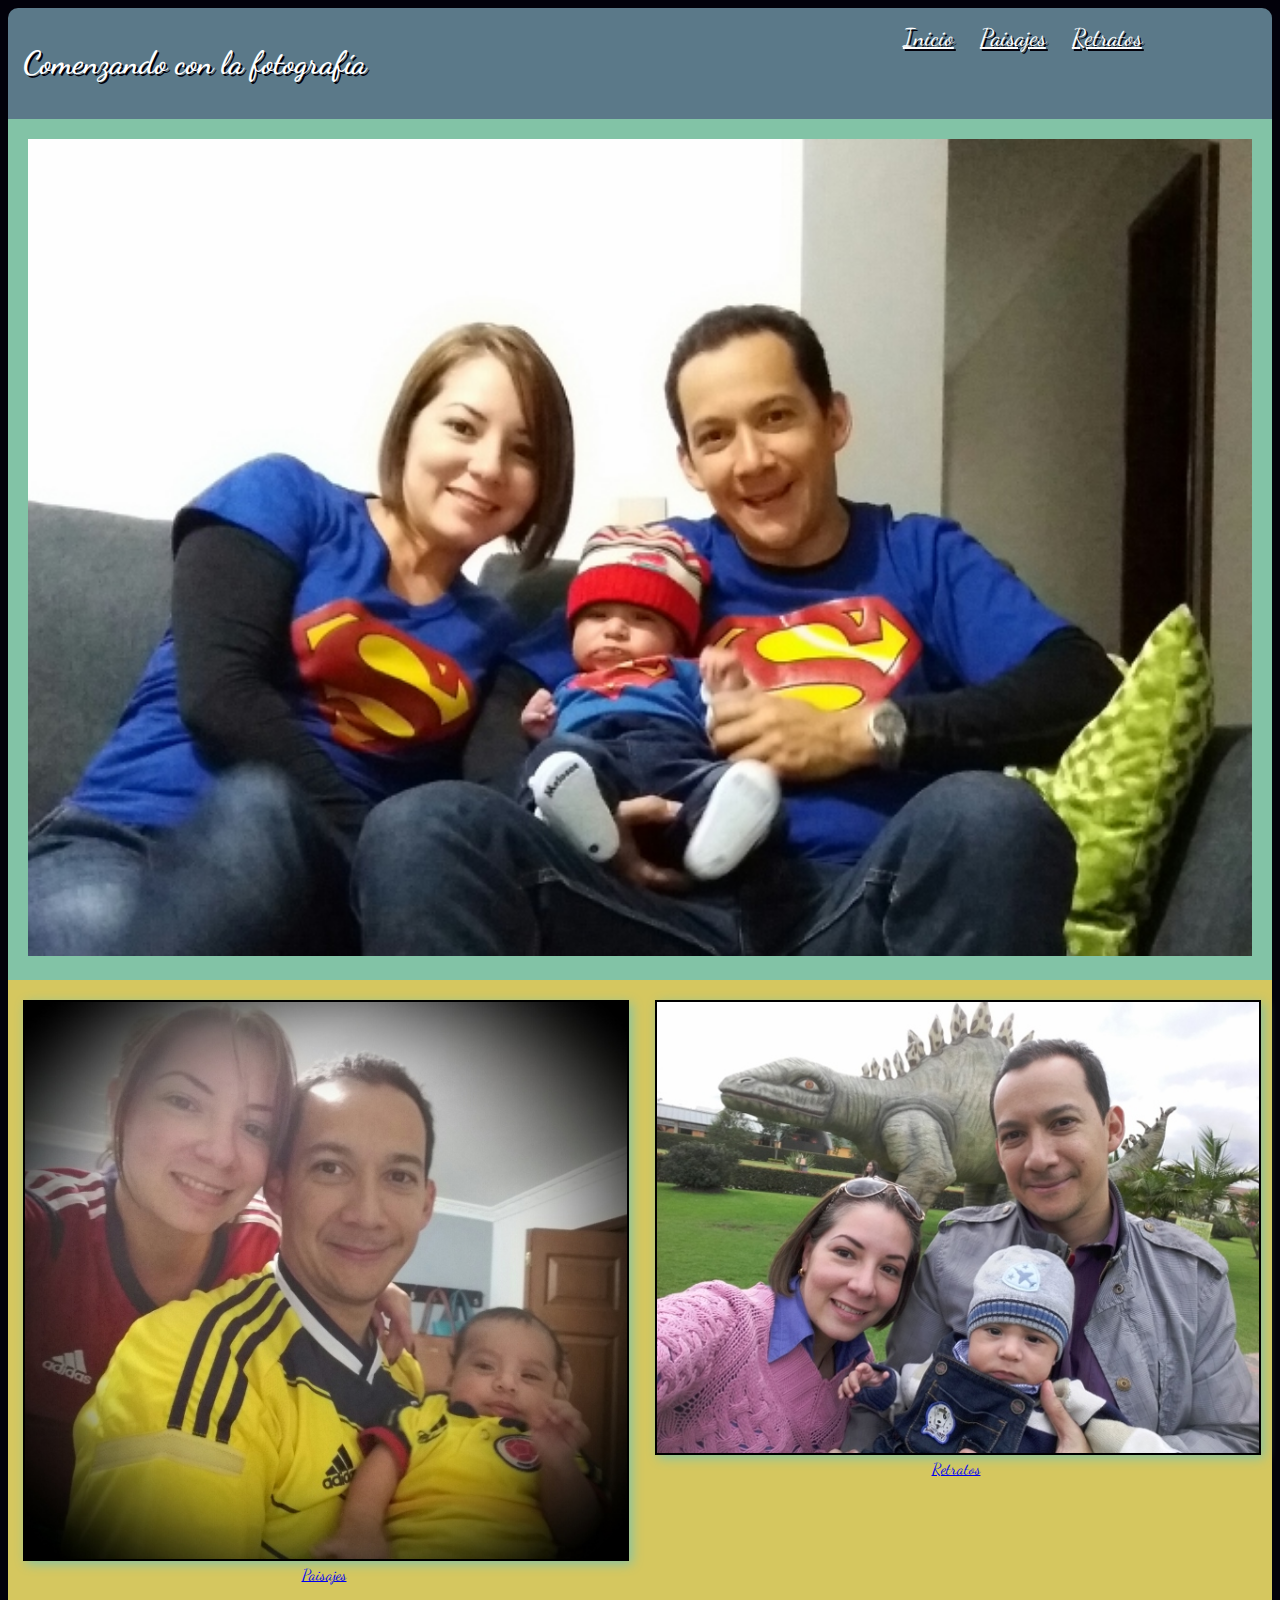
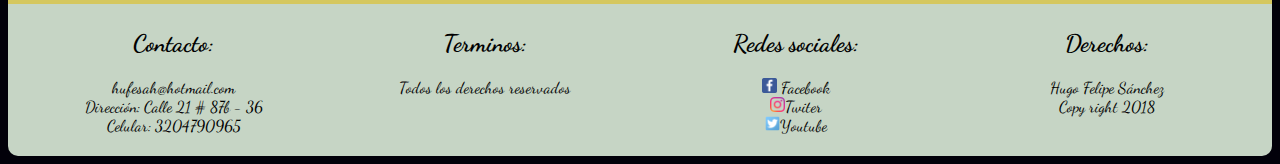
<file: index.html>
<!DOCTYPE html>
<html>
  <head>
    <meta charset="utf-8">
    <meta name="author" content="Hugo Felipe Sanchez">
    <meta name="keywords" content="ejemplo CSS,hufesa,nextu">
    <meta name="description" content="ejemplo de creación de página con CSS">
    <meta name="viewport" content="with=device-with,user-scalable=no">
    <link rel="stylesheet" href="css/estilos.css">
    <link href="https://fonts.googleapis.com/css?family=Dancing+Script" rel="stylesheet">
    <title>WEB FOTOGRAFIA</title>
  </head>
  <body>
  <div id="contenido">
    <header>
          <div id="titulo-izq">
            <h1>Comenzando con la fotografía</h1>
          </div>
          <div id="titulo-der">
	          <a href="#">Inicio</a>
		           <a href="#">Paisajes</a>
		          <a href="#">Retratos</a>
	          </div>
    </header>

       <section id="primera-fila">
         <img src="images/20171031_223634.jpg"></img>
      </section>
       <section id="segunda-fila">
         <div class="imagenes">
            <img src="images/20171005_184426.jpg" class="paisaje"></img>
            <br><a href="paisajes.html">Paisajes</a>
        </div>
        <div class="imagenes">
            <img src="images/20171126_143521.jpg" class="rostro" ></img>
            <br><a href="retratos.html">Retratos</a>
        </div>
     </section>

    <footer>
     <div class="columnas">
       <h2> Contacto:</h2>
        <p> hufesah@hotmail.com<br>
         Dirección: Calle 21 # 87b - 36<br>
         Celular: 3204790965</p>
       </div>
       <div class="columnas"><h2>Terminos:</h2>
        <p>Todos los derechos reservados</p>
       </div>
       <div class="columnas"><h2>Redes sociales:</h2>
      <p> <img src="./images/facebook.png" class="iconos" /> Facebook<br>
          <img src="./images/Instagram.png" class="iconos" />Twiter<br>
          <img src="./images/Twitter.png" class="iconos" />Youtube</p>
       </div>
       <div class="columnas"><h2>Derechos: </h2>
        <p>Hugo Felipe Sánchez <br>
        Copy right 2018</p>
       </div>
  </footer>
</div>
  </body>
</html>
</file>
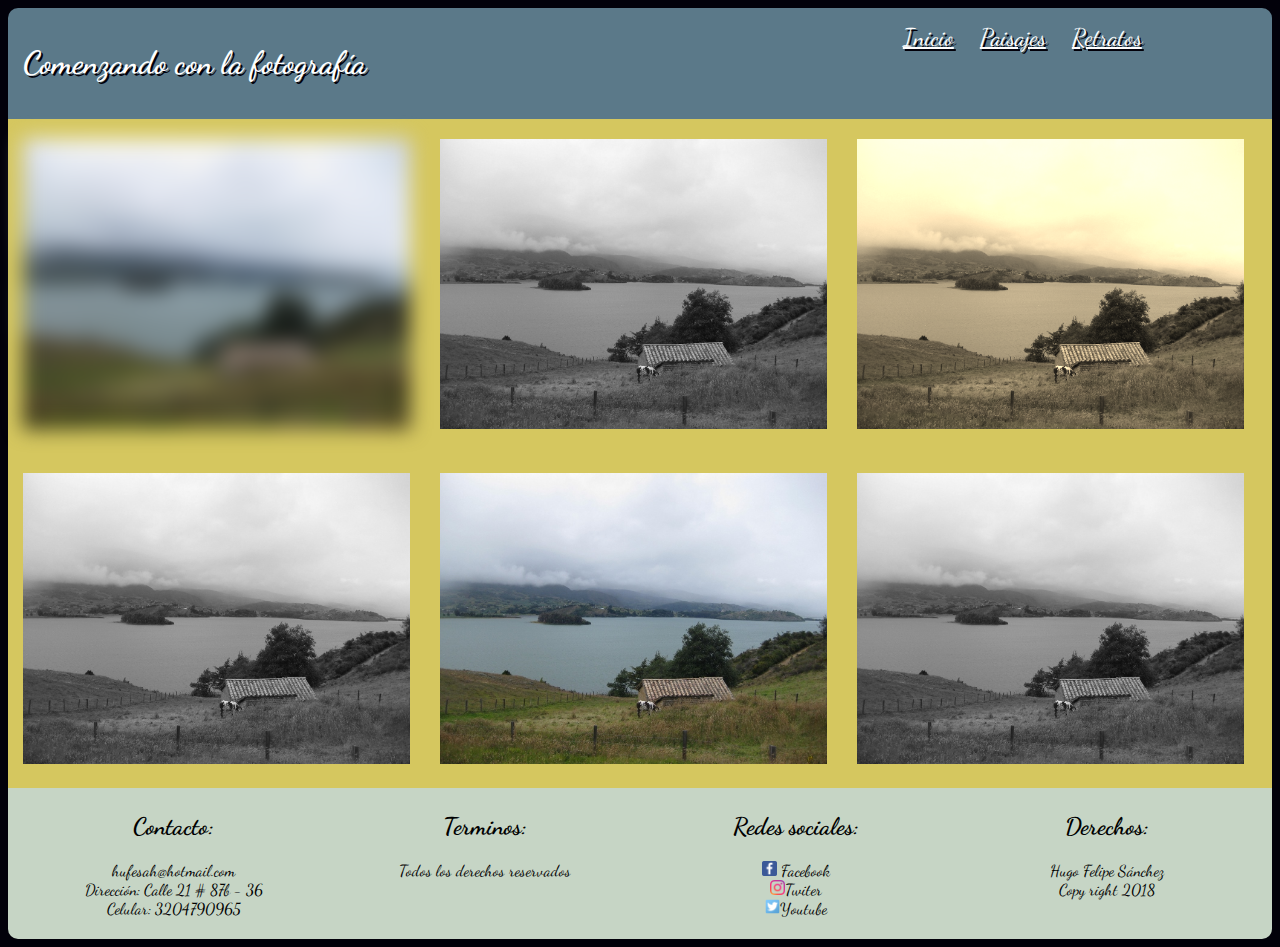
<file: paisajes.html>
<!DOCTYPE html>
<html>
  <head>
    <meta charset="utf-8">
    <meta name="author" content="Hugo Felipe Sanchez">
    <meta name="keywords" content="ejemplo CSS,hufesa,nextu">
    <meta name="description" content="ejemplo de creación de página con CSS">
    <meta name="viewport" content="with=device-with,user-scalable=no">
    <link rel="stylesheet" href="css/estilos.css">
    <link href="https://fonts.googleapis.com/css?family=Dancing+Script" rel="stylesheet">
    <title>WEB FOTOGRAFIA</title>
  </head>
  <body>
  <div id="contenido">
    <header>
          <div id="titulo-izq">
            <h1>Comenzando con la fotografía</h1>
          </div>
          <div id="titulo-der">
            <a href="index.html">Inicio</a>
               <a href="paisajes.html">Paisajes</a>
              <a href="retratos.html">Retratos</a>
            </div>
    </header>
    <section id="fila-uno">
      <div class="imagen1">
        <img src="images/paisaje.jpg">
      </div>
      <div class="imagen2">
        <img src="images/paisaje.jpg" >
      </div>
      <div class="imagen3">
        <img src="images/paisaje.jpg">
      </div>
    </section>

    <section id="fila-dos">
      <div class="imagen4">
        <img src="images/paisaje.jpg">
      </div>
      <div class="imagen5">
        <img src="images/paisaje.jpg">
      </div>
      <div class="imagen6">
        <img src="images/paisaje.jpg">
      </div>

    </section>

    <footer>
     <div class="columnas">
       <h2> Contacto:</h2>
        <p> hufesah@hotmail.com<br>
         Dirección: Calle 21 # 87b - 36<br>
         Celular: 3204790965</p>
       </div>
       <div class="columnas"><h2>Terminos:</h2>
        <p>Todos los derechos reservados</p>
       </div>
       <div class="columnas"><h2>Redes sociales:</h2>
      <p> <img src="./images/facebook.png" class="iconos" /> Facebook<br>
          <img src="./images/Instagram.png" class="iconos" />Twiter<br>
          <img src="./images/Twitter.png" class="iconos" />Youtube</p>
       </div>
       <div class="columnas"><h2>Derechos: </h2>
        <p>Hugo Felipe Sánchez <br>
        Copy right 2018</p>
       </div>
  </footer>
  </div>
  </body>
  </html>
</file>
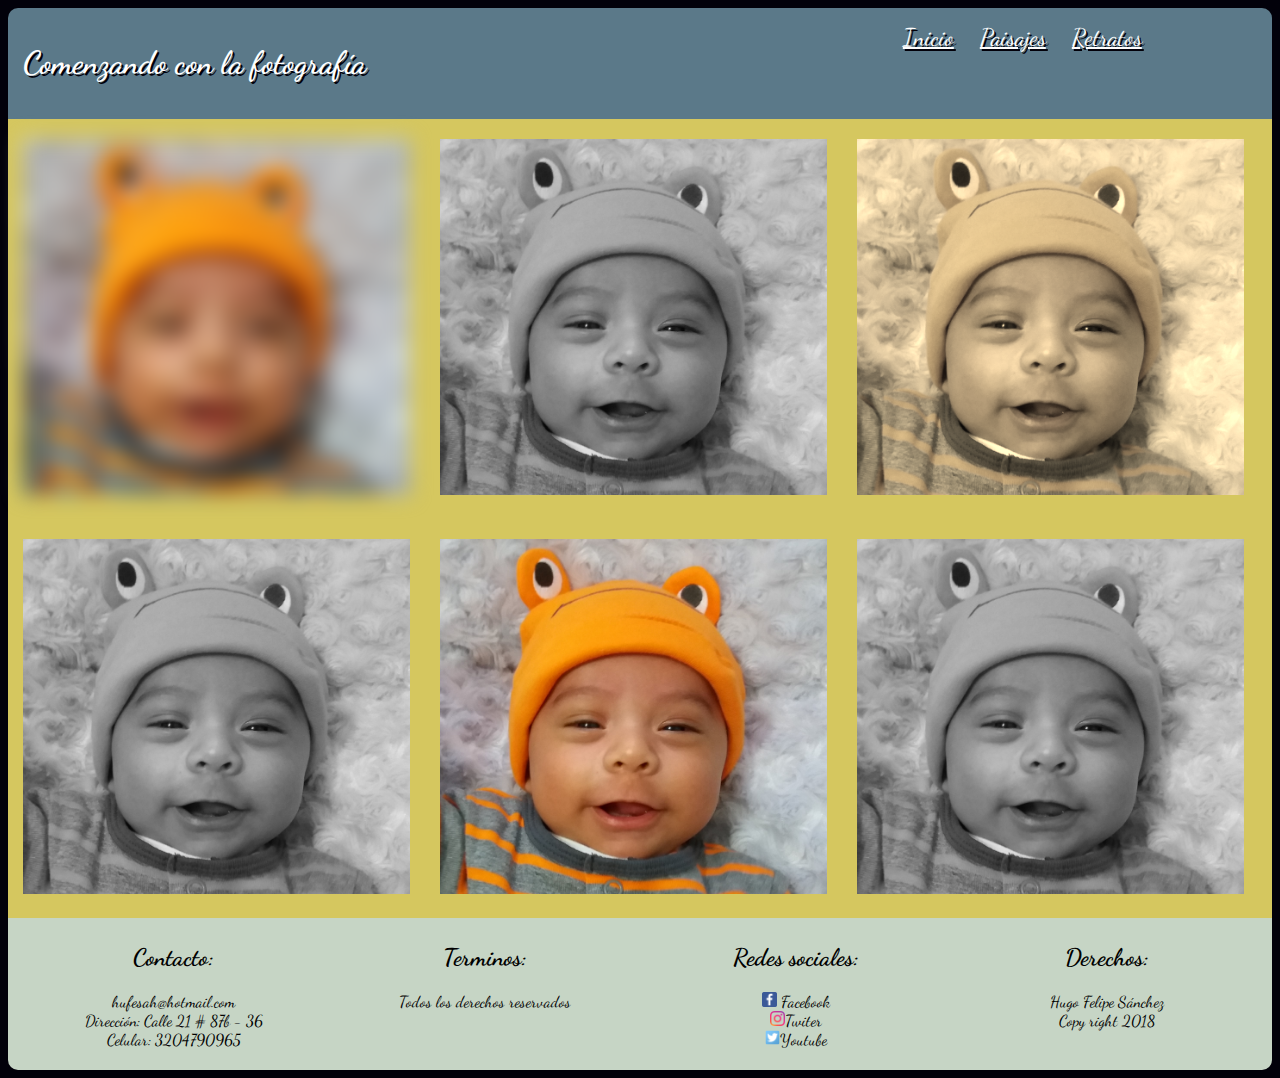
<file: retratos.html>
<!DOCTYPE html>
<html>
  <head>
    <meta charset="utf-8">
    <meta name="author" content="Hugo Felipe Sanchez">
    <meta name="keywords" content="ejemplo CSS,hufesa,nextu">
    <meta name="description" content="ejemplo de creación de página con CSS">
    <meta name="viewport" content="with=device-with,user-scalable=no">
    <link rel="stylesheet" href="css/estilos.css">
    <link href="https://fonts.googleapis.com/css?family=Dancing+Script" rel="stylesheet">
    <title>WEB FOTOGRAFIA</title>
  </head>
  <body>
  <div id="contenido">
    <header>
          <div id="titulo-izq">
            <h1>Comenzando con la fotografía</h1>
          </div>
          <div id="titulo-der">
            <a href="index.html">Inicio</a>
               <a href="paisajes.html">Paisajes</a>
              <a href="retratos.html">Retratos</a>
            </div>
    </header>
    <section id="fila-uno">
      <div class="imagen1">
        <img src="images/carita.jpg">
      </div>
      <div class="imagen2">
        <img src="images/carita.jpg" >
      </div>
      <div class="imagen3">
        <img src="images/carita.jpg">
      </div>
    </section>

    <section id="fila-dos">
      <div class="imagen4">
        <img src="images/carita.jpg">
      </div>
      <div class="imagen5">
        <img src="images/carita.jpg">
      </div>
      <div class="imagen6">
        <img src="images/carita.jpg">
      </div>

    </section>

    <footer>
     <div class="columnas">
       <h2> Contacto:</h2>
        <p> hufesah@hotmail.com<br>
         Dirección: Calle 21 # 87b - 36<br>
         Celular: 3204790965</p>
       </div>
       <div class="columnas"><h2>Terminos:</h2>
        <p>Todos los derechos reservados</p>
       </div>
       <div class="columnas"><h2>Redes sociales:</h2>
      <p> <img src="./images/facebook.png" class="iconos" /> Facebook<br>
          <img src="./images/Instagram.png" class="iconos" />Twiter<br>
          <img src="./images/Twitter.png" class="iconos" />Youtube</p>
       </div>
       <div class="columnas"><h2>Derechos: </h2>
        <p>Hugo Felipe Sánchez <br>
        Copy right 2018</p>
       </div>
  </footer>
  </div>
  </body>
  </html>
</file>
<file: css/estilos.css>
body{
  background-color: #02010a;
  color: white;
  font-family: 'Dancing Script', cursive;
}

header{
  background: #5b7989;
  border-radius: 10px 10px 0 0;
  text-shadow: 2px 2px #02010a;
  padding: 15px 0;
  display: flex;
  display: -webkit-flex;
  flex-flow: row wrap;
  -webkit-flex-flow: row wrap;
}#titulo-izq{
  width: 70%;
  text-indent: 15px;
}#titulo-der{
  width: 30%;
  font-size: 18pt;
  }#titulo-der a, #titulo-der a:hover{
  color: #fff;
  padding: 5px 10px;
}
#titulo-der a + a::before {
  color: #fff;
  text-decoration: none;
}

#primera-fila{
  background: #82c3a6;
  padding: 20px;
}
img{
  width: 100%;
}

#segunda-fila{
	color:black;
  display: flex;
  display: -webkit-flex;
  flex-flow: row wrap;
  -webkit-flex-flow: row wrap;
  background: #d5c75f;
  min-height: 100px;
  padding: 20px 0;
  box-sizing: border-box;
}
.imagenes{
  width: 50%;
  text-align: center;
  box-sizing: border-box;
  padding: 0 15px;
}

.paisaje{
  border: 2px solid black;
  -webkit-filter:drop-shadow(3px 3px 6px #82c3a6);
  filter: drop-shadow(3px 3px 6px #82c3a6);
  transition: transform 2s;
}
.paisaje:hover{
  transform: rotate(10deg);
}
.rostro{
  border: 2px solid black;
  -webkit-filter:drop-shadow(3px 3px 6px #82c3a6);
  filter: drop-shadow(3px 3px 6px #82c3a6);
  transition: transform 2s;
}
.rostro:hover{
  transform: translate(20px, -5px);
}

#fila-uno, #fila-dos{
	color:black;
  display: flex;
  display: -webkit-flex;
  flex-flow: row wrap;
  -webkit-flex-flow: row wrap;
  background: #d5c75f;
  min-height: 100px;
  padding: 20px 0;
  box-sizing: border-box;
}
.imagen2, .imagen1, .imagen3, .imagen4, .imagen5, .imagen6{
  width: 33%;
  text-align: center;
  box-sizing: border-box;
  padding: 0 15px;
}


.imagen1 img{
  -webkit-filter: blur(10px);
  filter: blur(10px);
}

.imagen2, .imagen4, .imagen6 img{
	-webkit-filter: grayscale(100%); /* Chrome, Safari, Opera */
	filter: grayscale(100%);
}

.imagen3 img{
	-webkit-filter: sepia(90%); /* Chrome, Safari, Opera */
	filter: sepia(90%);
}

footer{
	padding-top: 10px;
	border-radius: 0 0 10px 10px;
  background-color: #C6d5c5;
  color: black;
  display: flex;
display: -webkit-flex;
flex-flow: row wrap;
-webkit-flex-flow: row wrap;
padding: 5px 10px;

}

footer .columnas {
width: 25%;
text-align: center;
}

.iconos{
  width: 15px;
}


@media screen and (max-width:1000px){

 #contenido {
    width: 100%;
   	margin: 0 auto;
    min-height: 200px;
 }
 #titulo-izq, #titulo-der{
   width: 100%;
   text-align: center;
 }
 .imagen2, .imagen1, .imagen3, .imagen4, .imagen5, .imagen6{
   width: 100%;
 }
 footer .columnas{
     width: 100%;
     box-sizing: border-box;
   }
}
</file>
